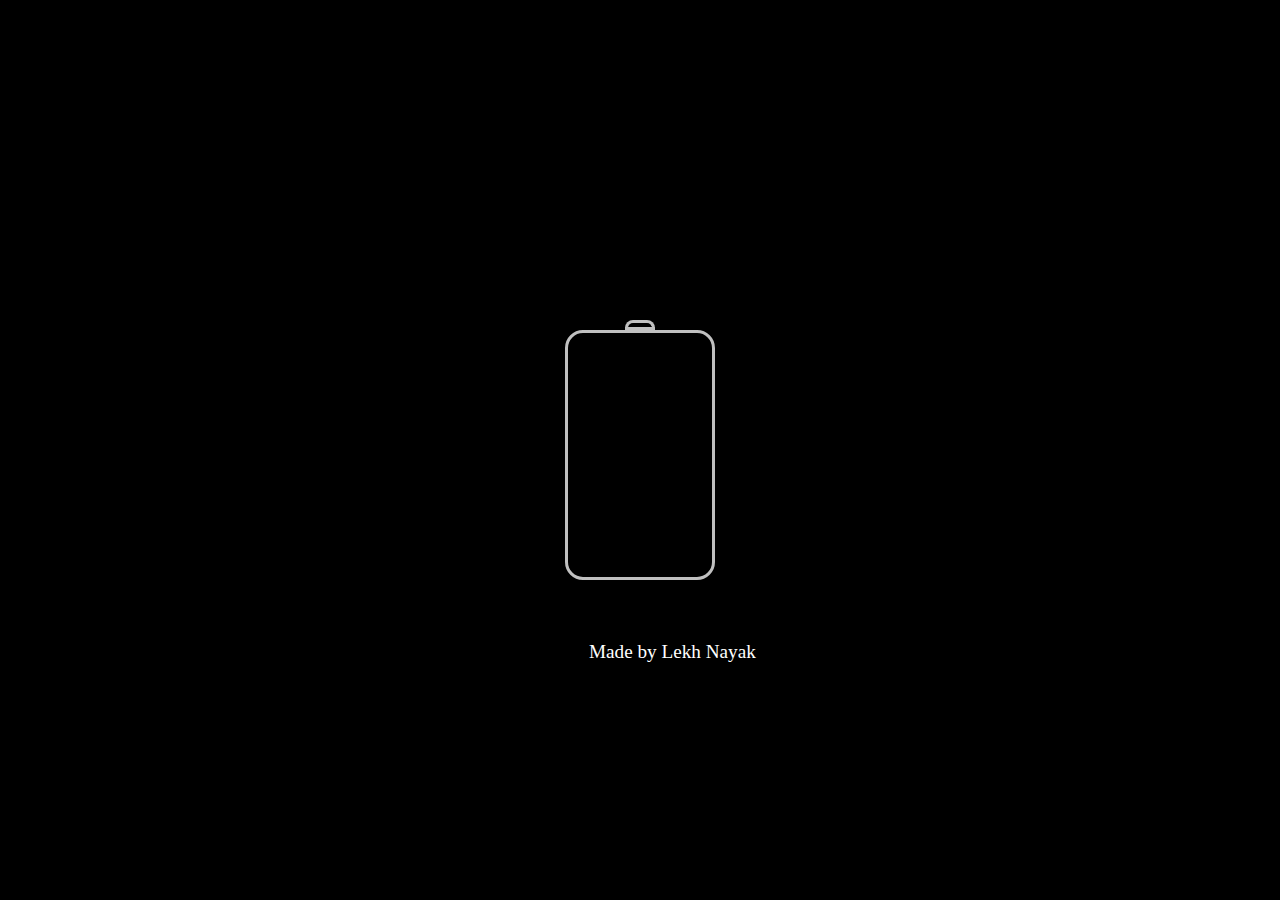
<file: battery animation/index.html>
<!DOCTYPE html>
<html lang="en">
<head>
    <meta charset="UTF-8">
    <meta name="viewport" content="width=device-width, initial-scale=1.0">
    <title>CSS battery animation</title>
    <link rel="stylesheet" href="style.css">
</head>
<body>
    <div class="main">
        <div class="battery-top"></div>
        <div class="battery-content">
            <div class="charge"></div>
        </div>
        <div class="about">Made by Lekh Nayak</div>
    </div>

</body>
</html>
</file>
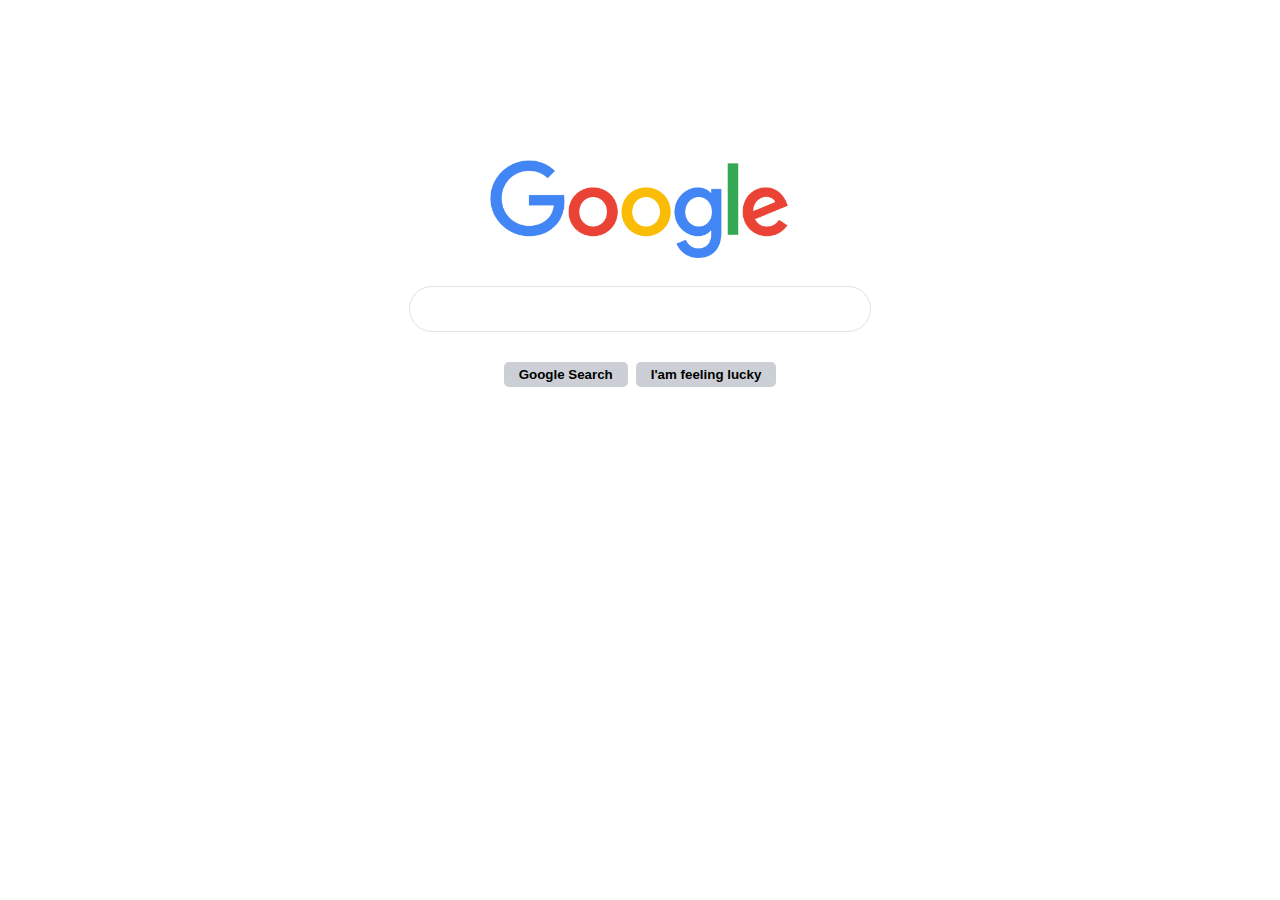
<file: google home page/index.html>
<!DOCTYPE html>
<html lang="en">
<head>
    <meta charset="UTF-8">
    <meta name="viewport" content="width=device-width, initial-scale=1.0">
    <title>Google Clone</title>
    <link rel="stylesheet" href="style.css">    
</head>
<body>
    <div>
        <img src="google.png" alt="google" class="logo">
        <input type="text" id="searchbar">
        <div class="button"> 
            <button id="button1">Google Search</button>
            <button id="button2">I'am feeling lucky</button>
        </div> 
    </div>
</body>
</html>
</file>
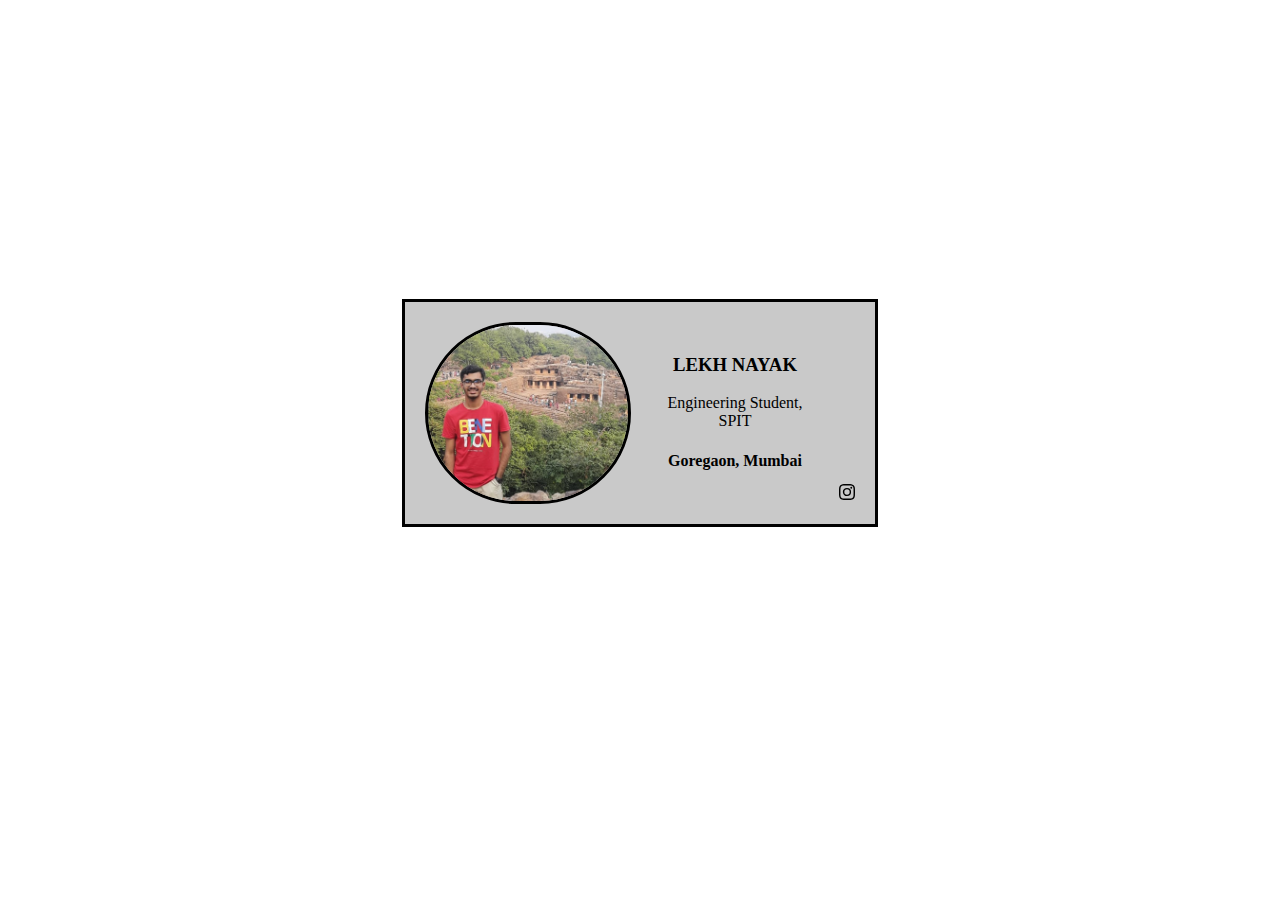
<file: lekh business card/index.html>
<!DOCTYPE html>
<html lang="en">
<head>
    <meta charset="UTF-8">
    <meta name="viewport" content="width=device-width, initial-scale=1.0">
    <title>Lekh Nayak Business Card</title>
    <link rel="stylesheet" href="style.css">
</head>
<body>
    <div class="container">
        <div class="card">
            <img class="potrait" src="LEKH.png" alt="LEKH smiling">
            <div>
                <h3>LEKH NAYAK</h3>
                <p>Engineering Student, SPIT </p>
                <h4>Goregaon, Mumbai</h4>
            </div>
            <div class="icon"><a class="img" href="https://www.instagram.com/lekh_nayak/" target="_blank"><svg style="color: rgb(0, 0, 0);" xmlns="http://www.w3.org/2000/svg" width="16" height="16" fill="currentColor" class="bi bi-instagram" viewBox="0 0 16 16"> <path d="M8 0C5.829 0 5.556.01 4.703.048 3.85.088 3.269.222 2.76.42a3.917 3.917 0 0 0-1.417.923A3.927 3.927 0 0 0 .42 2.76C.222 3.268.087 3.85.048 4.7.01 5.555 0 5.827 0 8.001c0 2.172.01 2.444.048 3.297.04.852.174 1.433.372 1.942.205.526.478.972.923 1.417.444.445.89.719 1.416.923.51.198 1.09.333 1.942.372C5.555 15.99 5.827 16 8 16s2.444-.01 3.298-.048c.851-.04 1.434-.174 1.943-.372a3.916 3.916 0 0 0 1.416-.923c.445-.445.718-.891.923-1.417.197-.509.332-1.09.372-1.942C15.99 10.445 16 10.173 16 8s-.01-2.445-.048-3.299c-.04-.851-.175-1.433-.372-1.941a3.926 3.926 0 0 0-.923-1.417A3.911 3.911 0 0 0 13.24.42c-.51-.198-1.092-.333-1.943-.372C10.443.01 10.172 0 7.998 0h.003zm-.717 1.442h.718c2.136 0 2.389.007 3.232.046.78.035 1.204.166 1.486.275.373.145.64.319.92.599.28.28.453.546.598.92.11.281.24.705.275 1.485.039.843.047 1.096.047 3.231s-.008 2.389-.047 3.232c-.035.78-.166 1.203-.275 1.485a2.47 2.47 0 0 1-.599.919c-.28.28-.546.453-.92.598-.28.11-.704.24-1.485.276-.843.038-1.096.047-3.232.047s-2.39-.009-3.233-.047c-.78-.036-1.203-.166-1.485-.276a2.478 2.478 0 0 1-.92-.598 2.48 2.48 0 0 1-.6-.92c-.109-.281-.24-.705-.275-1.485-.038-.843-.046-1.096-.046-3.233 0-2.136.008-2.388.046-3.231.036-.78.166-1.204.276-1.486.145-.373.319-.64.599-.92.28-.28.546-.453.92-.598.282-.11.705-.24 1.485-.276.738-.034 1.024-.044 2.515-.045v.002zm4.988 1.328a.96.96 0 1 0 0 1.92.96.96 0 0 0 0-1.92zm-4.27 1.122a4.109 4.109 0 1 0 0 8.217 4.109 4.109 0 0 0 0-8.217zm0 1.441a2.667 2.667 0 1 1 0 5.334 2.667 2.667 0 0 1 0-5.334z" fill="#000000"></path> </svg> </a></div>
        </div>
    </div>
</body>
</html>
</file>
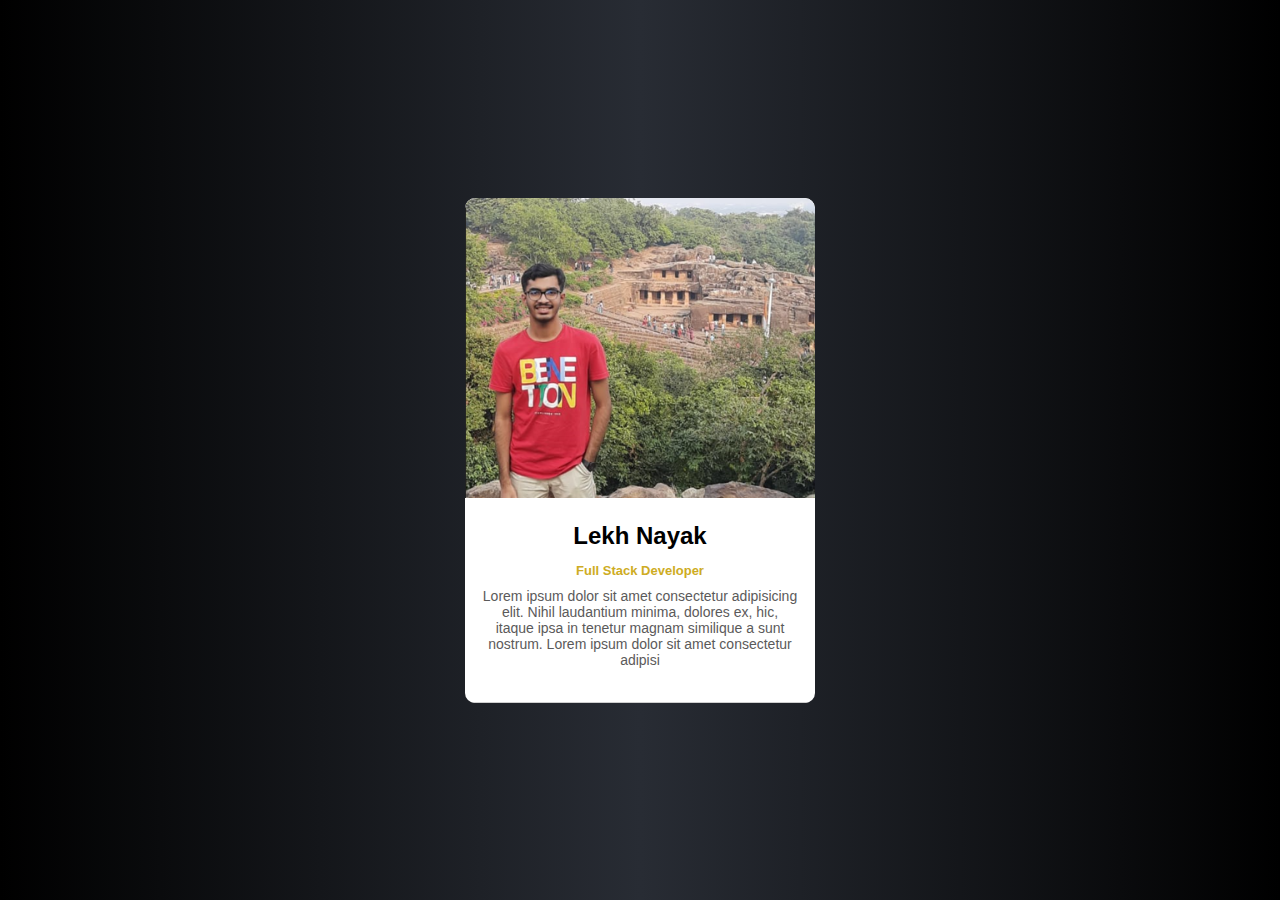
<file: responsive business card/index.html>
<!DOCTYPE html>
<html lang="en">
<head>
    <meta charset="UTF-8">
    <meta name="viewport" content="width=device-width, initial-scale=1.0">
    <title>Responsive Business Card</title>
    <link rel="stylesheet" href="style.css">
    <link rel="stylesheet" href="https://cdnjs.cloudflare.com/ajax/libs/font-awesome/6.4.0/css/all.min.css">
</head>
<body>
    <div class="card">
        
        <div class="image-container">
            <img src="LEKH.png" alt="lekh nayak profile picture">
        </div>
        
        <div class="content">
            <h2 class="profile-name">Lekh Nayak</h2>
            <p class="job">Full Stack Developer</p>
            <p class="discription">Lorem ipsum dolor sit amet consectetur adipisicing elit. Nihil laudantium minima, dolores ex, hic, itaque ipsa in tenetur magnam similique a sunt nostrum. Lorem ipsum dolor sit amet consectetur adipisi</p>
        </div>

        <div class="social-links">
            <a class="instagram" href="https://www.instagram.com/lekh_nayak/"><i class="fa-brands fa-instagram"></i></a>
            <a class="linkedin" href="https://www.linkedin.com/in/lekh-nayak-9428aa280/"><i class="fa-brands fa-linkedin"></i></a>
            <a class="github" href="https://github.com/LekhNayak"><i class="fa-brands fa-github"></i></a>
        </div>

    </div>
</body>
</html>
</file>
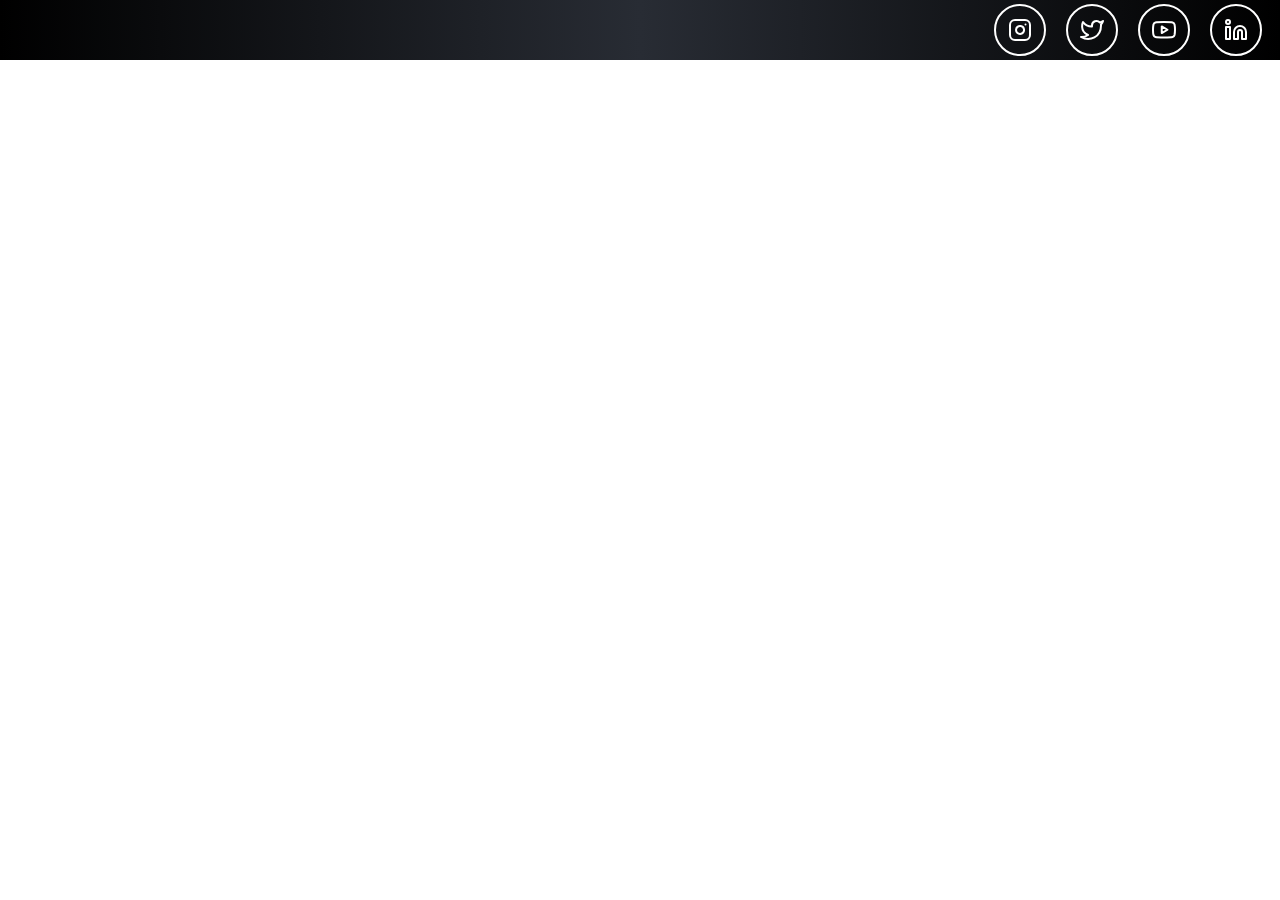
<file: icons/index (1).html>
<!DOCTYPE html>
<html lang="en">
    <head>
        <meta charset="UTF-8">
        <title>Social Buttons</title>
        <meta
            name="viewport"
            content="width=device-width, initial-scale=1.0"
        >
        <link rel="stylesheet" href="style.css">
    </head>
    <body>
        <div class="background">
            <span class="social-media-buttons">
                <span class="social-media-button">
                    <img
                        alt="Instagram"
                        src="icons/instagram.svg"
                    />
                </span>
                <span class="social-media-button">
                    <img
                        alt="Twitter"
                        src="icons/twitter.svg"
                    />
                </span>
                <span class="social-media-button">
                    <img
                        alt="Youtube"
                        src="icons/youtube.svg"
                    />
                </span>
                <span class="social-media-button">
                    <img
                        alt="LinkedIn"
                        src="icons/linkedin.svg"
                    />
                </span>
            </span>
        </div>
    </body>
</html>
</file>
<file: battery animation/style.css>
*{
    margin: 0;
    padding: 0;
    box-sizing: border-box;
}

.main{
    background-color: black;
    height: 100vh;
    display: flex;
    flex-direction: column;
    justify-content: center;
}

.battery-top{
    width: 30px;
    height: 10px;
    background: black;
    margin: 0 auto;
    border: 3px solid silver;
    border-top-right-radius: 8px;
    border-top-left-radius: 8px;
}

.battery-content{
    height: 250px;
    width: 150px;
    position: relative;
    margin: 0 auto;
    border: 3px solid silver;
    border-radius: 18px;
}

.charge{
    width: 100%;
    position: absolute;
    bottom: 0;
    border-radius: 14px;
    animation: battery 8s linear infinite;
}

@keyframes battery {
    0%{
        height: 0%;
        background: red;
    }
    
    25%{
        height: 25%;
        background-color: orange;
    }

    50%{
        height: 50%;
        background-color: yellow;
    }

    75%{
        height: 75%;
        background-color: #d7fc03;
    }

    100%{
        height: 100%;
        background-color: rgb(0, 255, 0);
    }
}

.about{
    color: white;
    font-size: larger;
    position: absolute;
    top: 70%;
    left: 39.5%;
    transform: translate(50%, 50%);
}
</file>
<file: google home page/style.css>
.logo{
    display: block;
    width: 300px;
    margin-top: 160px;
    margin-left: auto;
    margin-right: auto;
    margin-bottom: 25px;
}

input{
    display: block;
    width: 400px;
    margin-left: auto;
    margin-right: auto;
    height: 24px;
    border-radius: 24px;
    padding-top: 10px;
    padding-bottom: 10px;
    padding-right: 30px;
    padding-left: 30px;
    border: 1px solid #dfe1e5;
}

.button{
    display: flex;
    justify-content: center;
}    


#button1{
    display: inline;
    margin-top: 30px;
    margin-right: 4px;
    padding-top: 5px;
    padding-bottom: 5px;
    padding-left: 15px;
    padding-right: 15px;
    font-weight: bold;
    background-color:hsl(220,10.3%,82%);
    border: none;
    border-radius: 5px;
}

#button1:hover{
    background-color: hsl(220,10.3%,88.6%)
}

#button2{
    display: inline;
    margin-top: 30px;
    margin-left: 4px;
    padding-top: 5px;
    padding-bottom: 5px;
    padding-left: 15px;
    padding-right: 15px;
    font-weight: bold;
    background-color: hsl(220,10.3%,82%);
    border: none;
    border-radius: 5px;
}

#button2:hover{
    background-color: hsl(220,10.3%,88.6%)
}
</file>
<file: lekh business card/style.css>
.container {
    display: flex;
    height: 90vh;
    justify-content: center;
    align-items: center;
}

.potrait {
    width: 200px;
    border: 3px solid black;
    border-radius: 200px;
}

.card {
    border: 3px solid black;
    padding: 20px;
    display: flex;
    gap: 30px;
    width: 430px;
    justify-content: center;
    align-items: center;
    background-color: #C9C9C9;
    text-align: center;
}

.icon {
    display: flex;
    align-self: flex-end;
}
</file>
<file: responsive business card/style.css>
*{
    margin: 0;
    padding: 0;
    box-sizing: border-box;
}

body{
    font-family: 'Lucida Sans', 'Lucida Sans Regular', 'Lucida Grande', 'Lucida Sans Unicode', Geneva, Verdana, sans-serif;
    background-image: linear-gradient(to right, black, #282C34, black);
    display: flex;
    align-items: center;
    justify-content: center;
    height: 100vh;
}

.card{
    background-color: white;
    width: 350px;
    display: flex;
    flex-direction: column;
    border-radius: 10px;
    text-align: center;
    overflow: hidden;
    transition: 0.5s ;
}

.card:hover{
    cursor: pointer;
    box-shadow: 30px 30px 2px 2px #383c44;
}

.image-container{
    width: 100%;
    height: 300px;
    border-top-right-radius: inherit;
    border-top-left-radius: inherit;
    overflow: hidden;
}

.image-container img{
    height: 100%;
    width: 100%;
    object-fit: cover;
}

.content{
    padding: 24px 16px;
}
.content > h2{
    font-weight: 900;
    margin-bottom: 13px;
}

.job{
    font-size: 13px;
    font-weight: bold;
    color: #ceac23;
    margin-bottom: 10px;
}

.discription{
    font-size: 14px;
    color: rgb(91, 90, 90);
}

.social-links{
    width: 100%;
    display: flex;
    justify-content: space-evenly;
    border-top: 1.8px solid #cfcfcf;
    height: 0;
    font-size: 26px;
    margin-top: 10px;
    transition: 0.5s ease;
}

.card:hover .social-links{
    height: 30px;
}

.social-links > a{
    flex: 1;
}

.social-links > a:not(:last-child){
    border-right: 1.8px solid #cfcfcf;
}

.social-links .instagram{
    color: #ee5487;
    transition: 0.85s ease;
}

.social-links .instagram:hover{
    color: white;
    background-color: #ee5487 ;
}

.social-links .linkedin{
    color: #0077b5;
    transition: 0.85s ease;
}

.social-links .linkedin:hover{
    background-color: #0077b5;
    color: white;
}

.social-links .github{
    color: #282C34;
    transition: 0.85s ease;
}

.social-links .github:hover{
    background-color: #282C34;
    color: white;
}
</file>
<file: icons/style.css>
:root {
    --background: #2C2C2C;
    --linkedin: #0A66C2;
    --youtube: #e52d27;
    --twitter: #1D9BF0;
}

* {
    margin: 0;
    padding: 0;
    box-sizing: border-box;  
}

.background {
    background-image: linear-gradient(to right, black, #282C34 , black);
    display: flex;
    justify-content: flex-end;  
}

.social-media-buttons {
    display: flex;
    justify-content: center;
    align-items: center;
    flex-wrap: wrap;
    height: 60px;
    gap: 24px;
    margin-right: 20px;   
}

.social-media-button {
    width: 48px;
    height: 48px;
    border-radius: 50%;
    outline: 2px solid white;
    cursor: pointer;
    transition: all 0.3s;
    display: grid;
    place-items: center;
}

.social-media-button:hover {
    outline-offset: 3px;
    transition: all 0.3s;
}

.social-media-button img {
    transition: all 0.3s;
}

.social-media-button:hover img {
    transform: scale(1.15);
}

.social-media-button:hover:nth-child(1) {
    background:  radial-gradient(
        circle at 30% 107%, #fdf497 0%, 
        #fdf497 5%, #fd5949 45%,
        #d6249f 60%,#285AEB 90%
    ); 
}

.social-media-button:hover:nth-child(2) {
    background-color: var(--twitter);
}

.social-media-button:hover:nth-child(3) {
    background-color: var(--youtube);
}

.social-media-button:hover:nth-child(4) {
    background-color: var(--linkedin);
}
</file>
